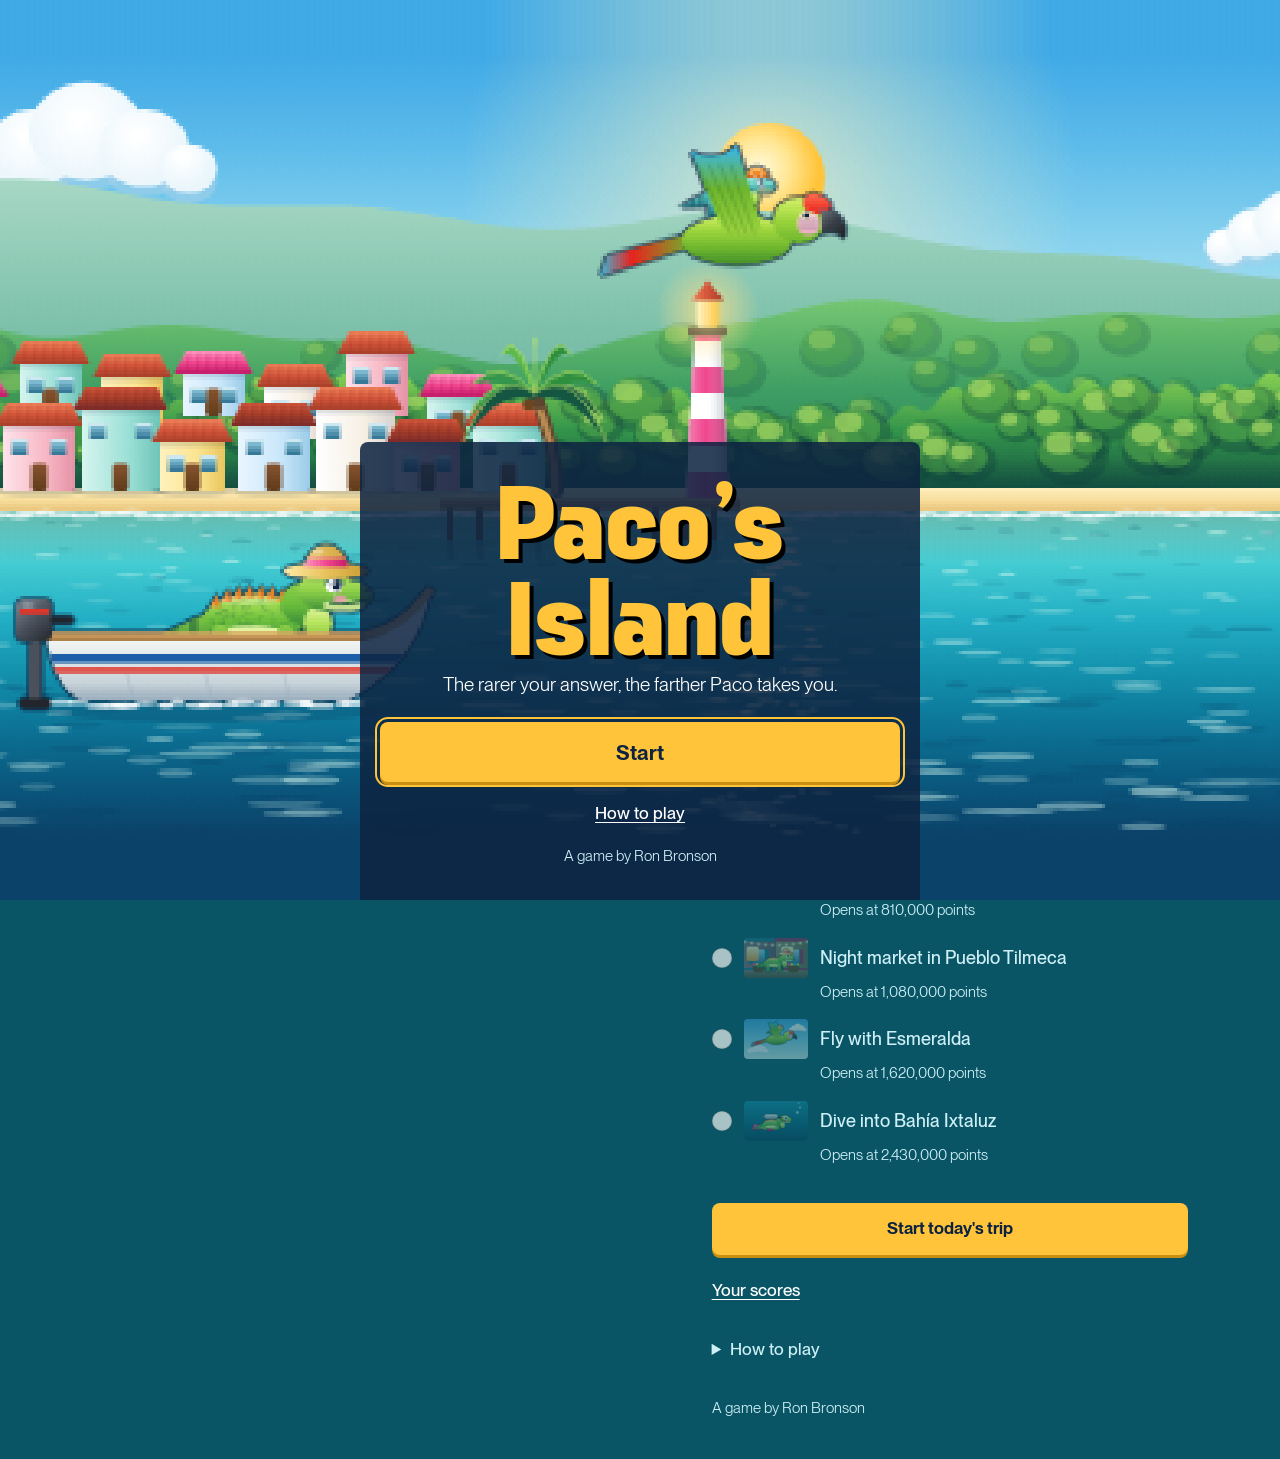
<file: index.html>
<!doctype html>
<html lang="en">
<head>
<meta charset="utf-8">
<meta name="viewport" content="width=device-width, initial-scale=1, viewport-fit=cover">
<title>Paco's Island</title>
<meta name="description" content="A daily trivia game. The rarer your answer, the farther Paco the iguana takes you.">
<meta name="theme-color" content="#095565">
<link rel="manifest" href="manifest.webmanifest">
<link rel="apple-touch-icon" href="icons/icon-180.png">
<meta name="mobile-web-app-capable" content="yes">
<meta name="apple-mobile-web-app-title" content="Paco's Island">
<meta property="og:type" content="website">
<meta property="og:url" content="https://pacoisland.fun/">
<meta property="og:site_name" content="Paco's Island">
<meta property="og:title" content="Paco's Island">
<meta property="og:description" content="A daily trivia game. The rarer your answer, the farther Paco the iguana takes you.">
<meta property="og:image" content="https://pacoisland.fun/icons/og.png">
<meta property="og:image:width" content="1200">
<meta property="og:image:height" content="630">
<meta property="og:image:alt" content="Paco the iguana rides a boat across a bay past a beach town and a striped lighthouse, while his twin Mario flies overhead on Esmeralda, a green macaw.">
<meta name="twitter:card" content="summary_large_image">
<meta name="twitter:title" content="Paco's Island">
<meta name="twitter:description" content="A daily trivia game. The rarer your answer, the farther Paco the iguana takes you.">
<meta name="twitter:image" content="https://pacoisland.fun/icons/og.png">
<meta name="twitter:image:alt" content="Paco the iguana rides a boat across a bay past a beach town and a striped lighthouse, while his twin Mario flies overhead on Esmeralda, a green macaw.">
<link rel="canonical" href="https://pacoisland.fun/">
<link rel="icon" href="icons/favicon.svg" type="image/svg+xml">
<link rel="preload" href="fonts/PPFuji-Bold.woff2" as="font" type="font/woff2" crossorigin>
<link rel="preload" href="fonts/PPNeueMontreal-Book.woff2" as="font" type="font/woff2" crossorigin>
<link rel="stylesheet" href="css/style.css">
</head>
<body>
<section id="splash" class="splash" aria-labelledby="splashWord" hidden>
  <canvas id="splashArt" class="splash-art" aria-hidden="true"></canvas>
  <div class="splash-box">
    <h1 id="splashWord" class="splash-word"></h1>
    <p id="splashLine" class="splash-line"></p>
    <button id="splashStart" class="btn primary wide splash-start" type="button"></button>
    <button id="splashHow" class="text-link splash-how" type="button"></button>
    <p id="splashCredit" class="splash-credit"></p>
  </div>
</section>
<main class="page">
  <div class="scene" id="scene">
    <div class="hud" id="hud" hidden>
      <p class="hud-where" id="tripWhere"></p>
      <p class="hud-score" id="tripScore">0</p>
    </div>
    <button class="music-toggle" id="musicBtn" type="button" aria-pressed="false"></button>
  </div>

  <section id="title" class="screen" aria-labelledby="titleHead">
    <h1 id="titleHead" class="wordmark" tabindex="-1"></h1>
    <p class="lede" id="intro"></p>
    <fieldset class="trips modes" id="levels">
      <legend id="levelLegend"></legend>
      <div class="mode"><input type="radio" name="level" id="level-paco" value="paco"><label for="level-paco" id="levelPaco"></label><span class="mode-note" id="levelPacoNote"></span></div>
      <div class="mode"><input type="radio" name="level" id="level-mario" value="mario"><label for="level-mario" id="levelMario"></label><span class="mode-note" id="levelMarioNote"></span></div>
      <div class="mode"><input type="radio" name="level" id="level-vacation" value="vacation"><label for="level-vacation" id="levelVacation"></label><span class="mode-note" id="levelVacationNote"></span></div>
    </fieldset>
    <fieldset class="trips modes" id="modes" hidden>
      <legend id="modeLegend"></legend>
      <div class="mode"><input type="radio" name="mode" id="mode-daily" value="daily"><label for="mode-daily" id="modeDaily"></label><span class="mode-note" id="modeDailyNote"></span></div>
      <div class="mode"><input type="radio" name="mode" id="mode-endless" value="endless"><label for="mode-endless" id="modeEndless"></label><span class="mode-note" id="modeEndlessNote"></span></div>
    </fieldset>
    <fieldset class="trips" id="trips">
      <legend id="tripLegend"></legend>
    </fieldset>
    <button class="btn primary wide" id="startBtn" type="button"></button>
    <button class="text-link" id="scoresBtn" type="button"></button>
    <button class="text-link" id="leaveBtn" type="button" hidden></button>
    <details class="how" id="how">
      <summary id="howHead"></summary>
      <ul id="howList"></ul>
    </details>
    <p class="credit" id="credit"></p>
  </section>

  <section id="play" class="screen" hidden aria-labelledby="qText">
    <div class="q-top">
      <p class="q-count" id="qCount"></p>
      <ol class="squares" id="squares" aria-hidden="true"></ol>
    </div>
    <h2 class="q-text" id="qText" tabindex="-1"></h2>
    <form id="answerForm" class="answer" autocomplete="off" novalidate>
      <label for="answerInput" id="answerLabel"></label>
      <div class="answer-row">
        <input id="answerInput" name="answer" type="text" autocapitalize="words" autocorrect="off" spellcheck="false" enterkeyhint="go">
        <button class="btn primary" id="answerBtn" type="submit"></button>
      </div>
    </form>
    <div class="clock" id="clock">
      <div class="clock-track"><div class="clock-fill" id="clockFill"></div></div>
      <p class="clock-num" id="clockNum" aria-hidden="true"></p>
    </div>
    <p class="note" id="note" role="status" aria-live="polite"></p>
    <button class="btn stumped" id="stumpedBtn" type="button"></button>
    <div class="result" id="result" hidden>
      <p class="result-name" id="resultName"></p>
      <p class="result-pts" id="resultPts" aria-hidden="true"></p>
      <p class="result-split"><span id="resultRarity"></span> <span id="resultSpeed" class="speed"></span></p>
      <p class="sr" id="resultSay" role="status" aria-live="polite"></p>
      <div class="cameo" id="cameo" hidden>
        <div class="cameo-who"><span class="cameo-art" id="cameoMarioArt"></span><p><strong id="cameoMarioName">Mario</strong> <span id="cameoMario"></span></p></div>
        <div class="cameo-who parrot"><p><strong id="cameoParrotName"></strong> <span id="cameoParrot"></span></p><span class="cameo-art" id="cameoParrotArt"></span></div>
      </div>
      <button class="btn primary wide" id="nextBtn" type="button"></button>
    </div>
  </section>

  <section id="menu" class="screen" hidden aria-labelledby="menuHead">
    <p class="q-count" id="menuCount"></p>
    <p class="treat-answer"><span id="menuAnswer"></span> <span class="treat-pts" id="menuPts"></span></p>
    <div class="menu-card">
      <h2 class="menu-head" id="menuHead" tabindex="-1"></h2>
      <p class="menu-say" id="menuSay"></p>
      <h3 class="menu-sec" id="menuDrinksHead"></h3>
      <ul class="menu-list" id="menuDrinks"></ul>
      <h3 class="menu-sec" id="menuPlatesHead"></h3>
      <ul class="menu-list" id="menuPlates"></ul>
    </div>
  </section>

  <section id="treat" class="screen" hidden aria-labelledby="treatHead">
    <p class="q-count" id="treatCount"></p>
    <div class="treat-art"><span class="treat-item" id="treatItem"></span></div>
    <h2 class="treat-head" id="treatHead" tabindex="-1"></h2>
    <p class="treat-note" id="treatNote"></p>
    <div class="cameo-who treat-say"><p><strong id="treatWho"></strong> <span id="treatSay"></span></p></div>
    <button class="btn primary wide" id="treatBtn" type="button"></button>
  </section>

  <section id="end" class="screen" hidden aria-labelledby="endHead">
    <button class="text-link home-link" id="homeBtn" type="button"></button>
    <h1 class="end-head" id="endHead" tabindex="-1"></h1>
    <p class="end-note" id="endNext"></p>

    <h2 class="sub" id="sheetHead"></h2>
    <ol class="sheet" id="sheet"></ol>
    <dl class="totals">
      <div id="rarityRow"><dt id="rarityLabel"></dt><dd id="rarityTotal"></dd></div>
      <div id="speedRow"><dt id="speedLabel"></dt><dd id="speedTotal"></dd></div>
      <div id="islandRow" hidden><dt id="islandLabel"></dt><dd id="islandTotal"></dd></div>
      <div class="grand"><dt id="totalLabel"></dt><dd id="grandTotal"></dd></div>
      <div id="timeRow"><dt id="timeLabel"></dt><dd id="timeTotal"></dd></div>
    </dl>
    <p class="beat" id="endBeat"></p>
    <p class="end-note" id="endLifetime"></p>
    <p class="end-note" id="endUnlock"></p>
    <p class="keep-tip" id="endKeep" hidden></p>
    <button class="text-link" id="endScoresBtn" type="button"></button>

    <div class="share" id="share">
      <pre class="share-text" id="shareText"></pre>
      <p class="mark-key" id="markKey"></p>
      <div class="share-actions">
        <button class="btn primary" id="copyBtn" type="button"></button>
        <button class="btn quiet" id="moveBtn" type="button"></button>
      </div>
      <p class="note" id="copyNote" role="status" aria-live="polite"></p>
    </div>

    <div class="earlier" id="earlier" hidden>
      <h2 class="sub" id="earlierHead"></h2>
      <ul class="earlier-list" id="earlierList"></ul>
    </div>

    <div class="suggest" id="suggest" hidden>
      <p class="end-note" id="suggestText"></p>
      <button class="btn quiet wide" id="suggestBtn" type="button"></button>
    </div>

    <div class="round-actions" id="roundActions" hidden>
      <button class="btn primary wide" id="againBtn" type="button"></button>
      <button class="btn quiet wide" id="changeTripBtn" type="button"></button>
      <button class="text-link" id="leaveEndBtn" type="button"></button>
    </div>

    <p class="credit" id="comeBack"></p>
  </section>

  <section id="scores" class="screen" hidden aria-labelledby="scoresHead">
    <button class="text-link home-link" id="scoresBack" type="button"></button>
    <h1 class="end-head" id="scoresHead" tabindex="-1"></h1>
    <p class="end-note" id="scoresNone"></p>
    <dl class="totals" id="scoresStats"></dl>
    <h2 class="sub" id="scoresDaysHead"></h2>
    <ol class="sheet" id="scoresList"></ol>
    <p class="keep-tip" id="scoresKeep" hidden></p>
    <button class="btn quiet wide" id="backupBtn" type="button"></button>
  </section>
</main>

<dialog id="moveDialog" aria-labelledby="moveHead">
  <h2 id="moveHead"></h2>
  <p id="moveBody"></p>
  <input id="moveLink" type="text" readonly aria-labelledby="moveHead">
  <div class="share-actions">
    <button class="btn primary" id="copyLinkBtn" type="button"></button>
    <button class="btn quiet" id="closeMove" type="button"></button>
  </div>
  <p class="note" id="moveNote" role="status" aria-live="polite"></p>
</dialog>

<dialog id="importDialog" aria-labelledby="importHead">
  <h2 id="importHead"></h2>
  <p id="importBody"></p>
  <div class="share-actions">
    <button class="btn primary" id="importYes" type="button"></button>
    <button class="btn quiet" id="importNo" type="button"></button>
  </div>
</dialog>

<script src="vendor/pixi.min.js"></script>
<script src="js/rarity.js"></script>
<script src="js/locked-days.js"></script>
<script src="js/data.js"></script>
<script src="js/prompts.js"></script>
<script src="js/engine.js"></script>
<script src="js/copy.js"></script>
<script src="js/music.js"></script>
<script src="js/splash.js"></script>
<script src="js/art.js"></script>
<script src="js/scene.js"></script>
<script src="js/app.js"></script>
</body>
</html>
</file>
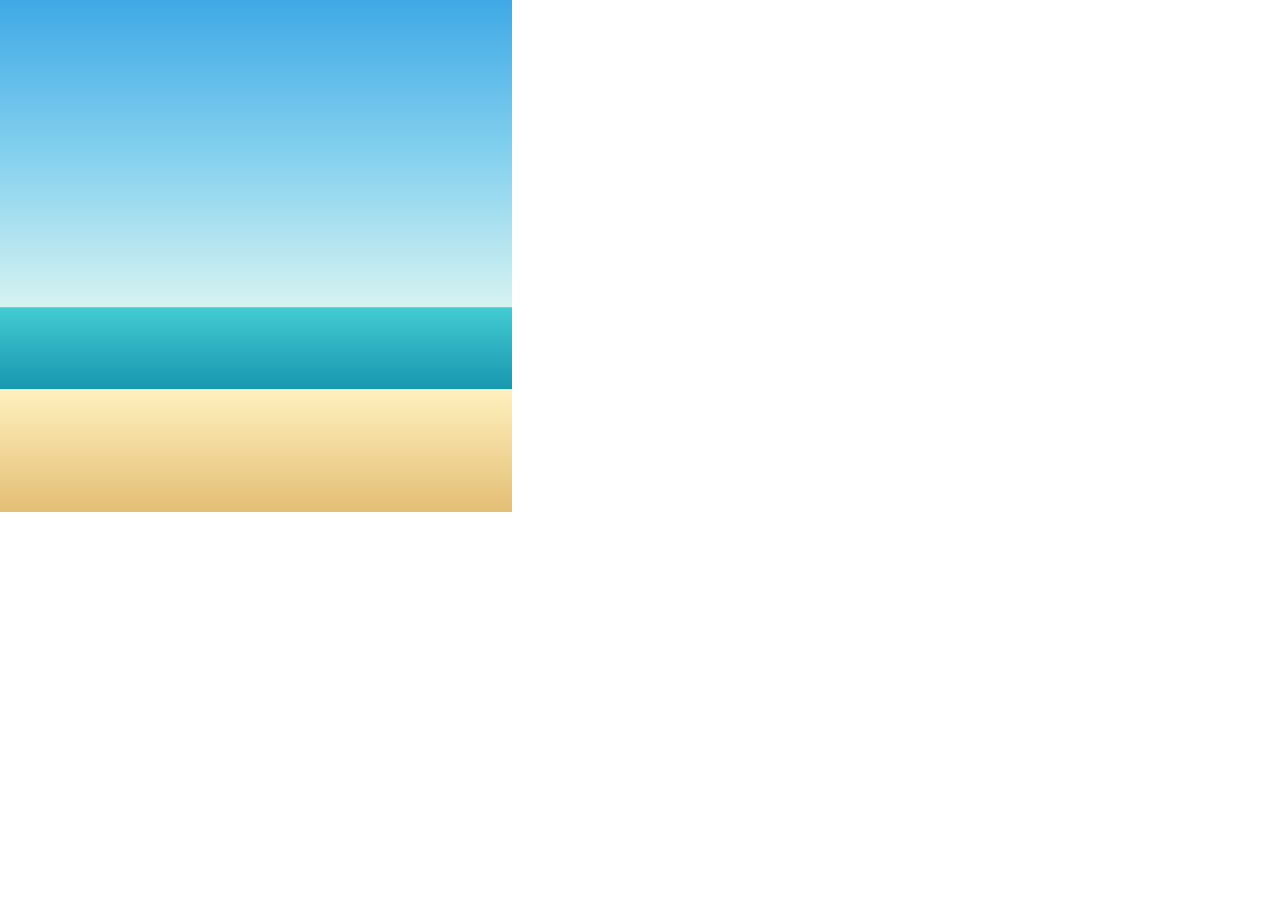
<file: tools/icon.html>
<!doctype html>
<!-- Draws the app icons from the game's own art. Run: python3 tools/icon.py -->
<html><head><meta charset="utf-8"><style>html, body { margin: 0; } canvas { display: block; }</style></head><body>
<canvas id="c"></canvas>
<script src="../js/rarity.js"></script><script src="../js/data.js"></script><script src="../js/prompts.js"></script><script src="../js/engine.js"></script>
<script src="../js/art.js"></script>
<script>
  const q = new URLSearchParams(location.search), S = Number(q.get('size') || 512), pad = q.get('maskable') ? 0.2 : 0.06;
  const c = document.getElementById('c'); c.width = c.height = S; const g = c.getContext('2d');
  const lin = (y0, y1, cols) => { const gr = g.createLinearGradient(0, y0, 0, y1); cols.forEach((col, i) => gr.addColorStop(i / (cols.length - 1), col)); return gr; };
  g.fillStyle = lin(0, S * 0.6, ['#3FA9E6', '#84D0EE', '#D6F3F1']); g.fillRect(0, 0, S, S * 0.6);
  g.fillStyle = lin(S * 0.6, S * 0.78, ['#43CBD2', '#1390AC']); g.fillRect(0, S * 0.6, S, S * 0.18);
  g.fillStyle = lin(S * 0.76, S, ['#FFF0BF', '#E4BE74']); g.fillRect(0, S * 0.76, S, S * 0.24);
  const w = S * (1 - pad * 2), k = w / 76, p = Art.paco('stand', 0, k);
  g.fillStyle = 'rgba(13,35,64,0.18)'; g.beginPath(); g.ellipse(S / 2, S * 0.5 + p.height * 0.47, w * 0.34, S * 0.025, 0, 0, Math.PI * 2); g.fill();
  g.drawImage(p, S * pad, S * 0.5 - p.height * 0.5);
  document.title = 'ready';
</script></body></html>
</file>
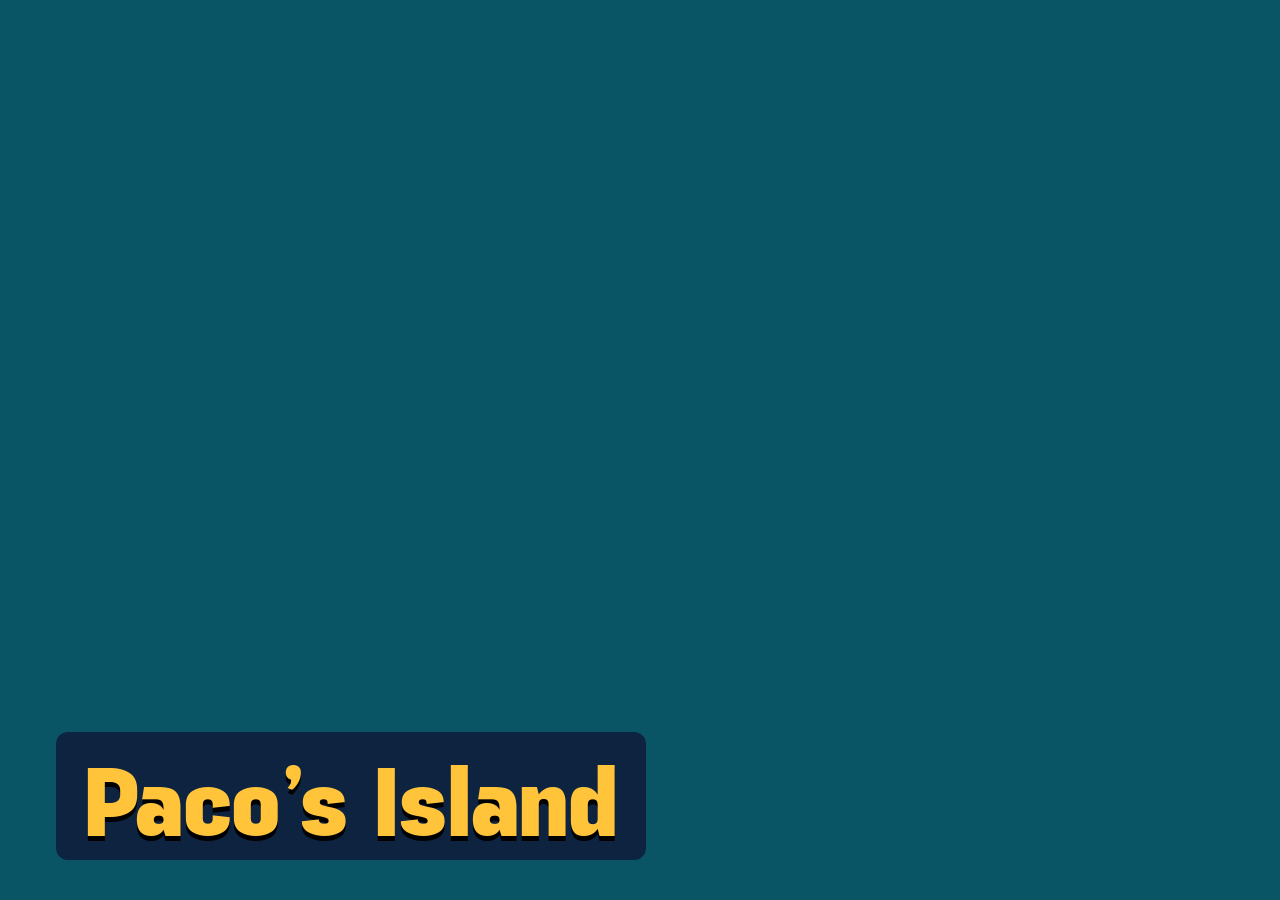
<file: tools/og.html>
<!doctype html>
<!-- Builds icons/og.png, the 1200 x 630 share card. Run: python3 tools/og.py -->
<html><head><meta charset="utf-8">
<style>
@font-face { font-family: Fuji; src: url(../fonts/PPFuji-Bold.woff2) format('woff2'); }
html, body { margin: 0; width: 1200px; height: 630px; overflow: hidden; background: #095565; }
canvas { position: absolute; left: 0; top: 0; width: 1200px; height: 630px; }
.word { position: absolute; left: 56px; bottom: 40px; margin: 0; padding: 18px 28px 14px; background: #0D2340; border-radius: 12px; color: #FFC43A; font: 96px/1 Fuji, sans-serif; text-shadow: 0 5px 0 #000; }
</style></head><body>
<canvas id="c" width="1200" height="630"></canvas>
<p class="word">Paco’s Island</p>
<script src="../js/rarity.js"></script><script src="../js/data.js"></script><script src="../js/prompts.js"></script><script src="../js/engine.js"></script>
<script src="../js/art.js"></script>
<script>
  const X = Number(new URLSearchParams(location.search).get('x') || 0);
  const g = document.getElementById('c').getContext('2d'); g.scale(2, 2);
  const strip = Art.coast();
  // The strip is 240 tall and the card 315 at this scale, so the top sky row is repeated above it.
  g.drawImage(strip, X, 0, 600, 1, 0, 0, 600, 76);
  g.drawImage(strip, X, 0, 600, 240, 0, 75, 600, 240);
  const b = Art.boat(0);
  g.drawImage(b, 400, 75 + Art.COAST.horizon + 55 - b.height + 9);
  // Esmeralda overhead, with Paco's twin Mario on her back
  Art.setRider('mario'); const f = Art.flier(0); Art.setRider('paco');
  g.drawImage(f, 300, 38);
  document.title = 'ready';
</script></body></html>
</file>
<file: css/style.css>
/* Paco's Island. Daytime on Bahía Ixtaluz, a fictional bay.
   Bay #095565 is the play surface. Sun #FFC43A is the one action color.
   Fonts: PP Fuji Bold for the wordmark and numbers, PP Neue Montreal for
   everything people read. Owner-licensed files in /fonts.
   No dividers: sections are separated by space, type size and color. */

@font-face { font-family: 'PP Fuji'; src: url('../fonts/PPFuji-Bold.woff2') format('woff2'); font-weight: 700; font-display: swap; }
@font-face { font-family: 'PP Neue Montreal'; src: url('../fonts/PPNeueMontreal-Book.woff2') format('woff2'); font-weight: 400; font-display: swap; }
@font-face { font-family: 'PP Neue Montreal'; src: url('../fonts/PPNeueMontreal-Medium.woff2') format('woff2'); font-weight: 500; font-display: swap; }
@font-face { font-family: 'PP Neue Montreal'; src: url('../fonts/PPNeueMontreal-Semibold.woff2') format('woff2'); font-weight: 600; font-display: swap; }

:root {
  --bay: #095565;
  --bay-deep: #07475A;
  --bay-lift: #0E6678;
  --foam: #FFFFFF;
  --mist: #CDEFF5;
  --sun: #FFC43A;
  --menu-paper: #FFF4DC;
  --menu-pick: #F6DFAE;
  --menu-soft: #4A4436;
  --sun-deep: #C98F12;
  --sun-lift: #FFD266;
  --ink: #0D2340;
  --sky: #8ED8EE;
  --leaf: #BDE66E;
  --coral: #F7A8CB;
  --bougain: #C21A68;
  --sab: env(safe-area-inset-bottom, 0px);
  --read: 'PP Neue Montreal', system-ui, -apple-system, sans-serif;
  --show: 'PP Fuji', 'PP Neue Montreal', system-ui, sans-serif;
}

* { box-sizing: border-box; }
html { background: var(--bay); }
body { margin: 0; color: var(--foam); background: var(--bay); font: 400 17px/1.45 var(--read); -webkit-font-smoothing: antialiased; }
[hidden] { display: none !important; }
.sr { position: absolute; width: 1px; height: 1px; overflow: hidden; clip: rect(0 0 0 0); white-space: nowrap; }

.page { max-width: 560px; margin: 0 auto; padding-bottom: calc(40px + var(--sab)); }

/* the trip scene, with the score laid over it */
.scene { position: relative; background: var(--sky); aspect-ratio: 2 / 1; overflow: hidden; }
.scene canvas { display: block; width: 100%; height: 100%; }
.scene.no-scene { aspect-ratio: auto; height: 0; }
.hud { position: absolute; inset: 10px 10px auto 10px; display: flex; justify-content: space-between; align-items: flex-start; gap: 8px; pointer-events: none; }
.hud p { margin: 0; padding: 6px 10px; border-radius: 6px; background: var(--ink); }
.hud-where { font-weight: 500; font-size: 14px; line-height: 1.25; max-width: 60%; }
.hud-score { font: 700 22px/1 var(--show); color: var(--sun); font-variant-numeric: tabular-nums; }
.btn.stumped { display: block; margin-top: 40px; background: var(--coral); border-color: var(--coral); color: var(--ink); }
.btn.stumped:hover { background: #F590BC; }
.cameo { display: grid; gap: 10px; margin: 16px 0 20px; }
.cameo-who { display: flex; align-items: center; gap: 12px; }
.cameo-who.parrot { justify-content: flex-end; text-align: right; }
.cameo-who p { margin: 0; padding: 10px 14px; border-radius: 10px; background: var(--bay-lift); font-size: 17px; line-height: 1.35; }
.cameo-who strong { display: block; font-size: 14px; color: var(--sun); }
.cameo-art canvas { display: block; width: 100%; height: auto; }
.cameo-who:first-child .cameo-art { flex: none; width: 114px; }
.cameo-who.parrot .cameo-art { flex: none; width: 76px; }
.splash { position: fixed; inset: 0; z-index: 40; display: flex; flex-direction: column; justify-content: flex-end; background: var(--bay); }
.splash[hidden] { display: none; }
.splash-art { position: absolute; inset: 0; width: 100%; height: 100%; }
.splash-box { position: relative; width: min(560px, 100%); margin: 0 auto; padding: 28px 20px calc(32px + var(--sab)); text-align: center; background: rgba(13, 35, 64, 0.86); border-radius: 8px 8px 0 0; }
.splash-word { margin: 0 0 10px; font: 700 clamp(60px, 17vw, 104px)/0.92 var(--show); color: var(--sun); text-shadow: 4px 4px 0 #000; }
.splash-line { margin: 0 auto 24px; max-width: 26em; font-size: 19px; line-height: 1.4; }
.btn.splash-start { min-height: 60px; font-size: 21px; }
.text-link.splash-how { display: inline-block; margin-top: 12px; }
.splash-credit { margin: 14px 0 0; font-size: 15px; color: var(--mist); }
.beat { margin: 0 0 10px; font-weight: 600; font-size: 18px; color: var(--sun); }
.beat:empty { display: none; }
.mark-key { margin: 8px 0 16px; font-size: 14px; line-height: 1.6; color: var(--mist); }
.mark-key span { white-space: nowrap; }
.keep-tip { margin: 16px 0 0; padding: 12px 14px; border-radius: 8px; background: var(--bay-deep); color: var(--foam); font-size: 15px; }
.keep-tip + .btn { margin-top: 16px; }
#scores .totals { margin-top: 8px; }
#scores .sheet .when { font-weight: 600; }
#scores .sheet .what { grid-column: 2 / 4; font-size: 14px; color: var(--mist); }
#scores .day-row { display: grid; grid-template-columns: 16px 1fr auto; gap: 2px 12px; align-items: baseline; padding: 4px 0; font-size: 15px; }
#scores .day-row .q { grid-column: 2 / 4; color: var(--mist); font-size: 13px; }
#backupBtn { margin-top: 24px; }
.music-toggle { position: absolute; right: 10px; bottom: 10px; min-height: 36px; padding: 6px 12px; border: 2px solid var(--mist); border-radius: 6px; background: var(--ink); color: var(--foam); font: 500 14px/1 var(--read); cursor: pointer; }
.music-toggle[aria-pressed="true"] { background: var(--sun); border-color: var(--sun); color: var(--ink); }
.music-toggle:focus-visible { outline: 3px solid var(--sun); outline-offset: 2px; }

.screen { padding: 28px 20px 0; }

/* title */
.wordmark:focus { outline: none; }
.wordmark { margin: 0 0 12px; font: 700 52px/0.95 var(--show); color: var(--sun); text-shadow: 3px 3px 0 var(--ink); }
.lede { margin: 0 0 28px; font-size: 19px; line-height: 1.4; max-width: 34em; }

.trips { margin: 0 0 28px; padding: 0; border: 0; }
.trips legend { padding: 0; margin-bottom: 12px; font-weight: 600; font-size: 18px; }
.trip { display: grid; grid-template-columns: 20px 64px 1fr; align-items: center; gap: 4px 12px; padding: 8px 0; }
.trip input { width: 20px; height: 20px; margin: 0; accent-color: var(--sun); }
.trip img { width: 64px; height: 40px; border-radius: 4px; }
.trip label { font-weight: 500; font-size: 18px; }
.trip .lock { grid-column: 3; font-size: 15px; color: var(--mist); }
.trip.locked img { opacity: 0.45; }
.trip.locked label { color: var(--mist); }
.mode { display: grid; grid-template-columns: 20px 1fr; align-items: center; gap: 2px 12px; padding: 8px 0; }
.mode input { width: 20px; height: 20px; margin: 0; accent-color: var(--sun); }
.mode label { font-weight: 500; font-size: 18px; }
.mode-note { grid-column: 2; font-size: 15px; color: var(--mist); }
.text-link { display: block; margin: 16px 0 0; padding: 8px 0; border: 0; background: none; color: var(--foam); font: 500 17px/1.3 var(--read); text-decoration: underline; text-underline-offset: 3px; cursor: pointer; }
.earlier { margin: 24px 0 0; }
.earlier-list { margin: 0; padding: 0; list-style: none; }
.earlier-list li { display: flex; justify-content: space-between; gap: 12px; padding: 6px 0; color: var(--mist); }
.earlier-list .pts { font-weight: 600; color: var(--foam); }
.suggest { margin: 20px 0 0; }
.suggest .btn { margin-top: 10px; }
.round-actions { display: grid; gap: 12px; margin: 24px 0 8px; }

.btn { display: inline-flex; align-items: center; justify-content: center; min-height: 52px; padding: 0 22px; border-radius: 8px; border: 1px solid transparent; font: 600 17px/1 var(--read); cursor: pointer; transition: background-color 150ms ease, border-color 150ms ease; }
.btn.primary { background: var(--sun); color: var(--ink); box-shadow: 0 3px 0 var(--sun-deep); }
.btn.primary:hover { background: var(--sun-lift); }
.btn.quiet { background: transparent; color: var(--foam); border-color: var(--mist); }
.btn.quiet:hover { background: var(--bay-lift); }
.btn.wide { width: 100%; }
:focus-visible { outline: 2px solid var(--sun); outline-offset: 3px; }

.how { margin: 28px 0 0; }
.how summary { cursor: pointer; font-weight: 500; color: var(--mist); }
.how ul { margin: 12px 0 0; padding-left: 20px; }
.how li { margin-bottom: 8px; }
.credit { margin: 36px 0 0; font-size: 15px; color: var(--mist); }

/* play */
.q-top { display: flex; justify-content: space-between; align-items: center; gap: 16px; margin-bottom: 14px; }
.q-count { margin: 0; font-weight: 500; color: var(--mist); font-size: 15px; }
.squares { display: flex; gap: 4px; margin: 0; padding: 0; list-style: none; }
.squares li { font-size: 18px; line-height: 1; opacity: 1; }
.squares li:not([data-b]) { opacity: 0.4; }
.squares li.now { opacity: 1; }

.q-text { margin: 0 0 22px; font-weight: 600; font-size: 25px; line-height: 1.22; }
.q-text:focus { outline: none; }
.answer label { display: block; margin-bottom: 6px; font-weight: 500; font-size: 15px; color: var(--mist); }
.answer-row { display: flex; gap: 8px; }
.answer input { flex: 1; min-width: 0; min-height: 52px; padding: 0 14px; border-radius: 8px; border: 2px solid var(--ink); background: var(--foam); color: var(--ink); font: 500 19px/1 var(--read); }

.clock { display: flex; align-items: center; gap: 12px; margin-top: 18px; }
.clock-track { flex: 1; height: 10px; border-radius: 5px; background: var(--bay-deep); overflow: hidden; }
.clock-fill { height: 100%; width: 100%; background: var(--sun); }
.clock.low .clock-fill { background: var(--coral); }
.clock-num { margin: 0; min-width: 2ch; text-align: right; font: 700 24px/1 var(--show); color: var(--sun); font-variant-numeric: tabular-nums; }
.clock.low .clock-num { color: var(--coral); }
.clock.island .clock-track { display: none; }
.clock.island .clock-num { flex: 1; text-align: left; color: var(--leaf); }

.note { min-height: 1.45em; margin: 12px 0 0; color: var(--mist); }
.note.bad { color: var(--coral); }
.note.good { color: var(--leaf); }

.result { margin-top: 4px; }
.result p { margin: 0; }
.result-name { font-weight: 600; font-size: 22px; }
/* Vacation mode: Maria brings a treat between questions */
.treat-answer { margin: 0 0 18px; font-weight: 600; font-size: 20px; }
.treat-pts { margin-left: 6px; font: 700 22px/1 var(--show); color: var(--sun); font-variant-numeric: tabular-nums; }
.treat-art { display: flex; align-items: flex-end; justify-content: center; gap: 8px; margin: 0 0 14px; }
.treat-item { flex: none; width: 176px; }
.treat-art canvas { display: block; width: 100%; height: auto; }
.treat-head { margin: 0 0 4px; font: 700 30px/1.05 var(--show); color: var(--sun); text-shadow: 2px 2px 0 var(--ink); text-align: center; }
.treat-head:focus { outline: none; }
.treat-note { margin: 0 0 16px; text-align: center; font-size: 17px; }
.treat-say { margin: 0 0 20px; }
/* Maria's menu: a paper card with every drink and plate */
.menu-card { margin: 0 0 24px; padding: 20px 16px 8px; border-radius: 8px; background: var(--menu-paper); color: var(--ink); }
.menu-head { margin: 0; font: 700 30px/1 var(--show); text-align: center; }
.menu-head:focus { outline: none; }
.menu-say { margin: 6px 0 14px; text-align: center; font-size: 16px; }
.menu-sec { margin: 14px 0 4px; padding-bottom: 4px; border-bottom: 2px solid var(--ink); font: 700 18px/1 var(--show); }
.menu-list { margin: 0; padding: 0; list-style: none; }
.menu-item { display: grid; grid-template-columns: 64px 1fr; align-items: center; gap: 12px; width: 100%; min-height: 64px; padding: 6px 4px; border: 0; border-radius: 8px; background: none; color: inherit; font: inherit; text-align: left; cursor: pointer; }
.menu-item:hover, .menu-item:focus-visible { background: var(--menu-pick); }
.menu-item:focus-visible { outline: 3px solid var(--ink); outline-offset: 0; }
.menu-item canvas { display: block; width: 64px; height: auto; }
.menu-name { display: block; font-weight: 600; font-size: 18px; }
.menu-desc { display: block; font-size: 15px; color: var(--menu-soft); }
/* the menu and Maria's delivery slide in, a screen of their own */
.screen.enter { animation: screen-in 320ms ease-out; }
@keyframes screen-in { from { opacity: 0; transform: translateY(28px); } to { opacity: 1; transform: none; } }
@media (prefers-reduced-motion: reduce) { .screen.enter { animation: none; } }
.result-pts { margin-top: 6px !important; font: 700 56px/1 var(--show); color: var(--sun); text-shadow: 3px 3px 0 var(--ink); font-variant-numeric: tabular-nums; }
.result-split { margin-top: 10px !important; font-weight: 500; }
.result-split .speed { color: var(--leaf); }
.result .btn { margin-top: 24px; }

/* end */
.home-link { margin: 0 0 12px; }
.end-head { margin: 0 0 8px; font: 700 34px/1.05 var(--show); color: var(--sun); text-shadow: 2px 2px 0 var(--ink); }
.end-head:focus { outline: none; }
.end-note { margin: 0 0 6px; color: var(--mist); }
.end-note:empty { display: none; }
.sub { margin: 32px 0 12px; font-weight: 600; font-size: 20px; }

.sheet { margin: 0; padding: 0; list-style: none; }
.sheet summary { display: grid; grid-template-columns: 16px 1fr auto 10px; gap: 2px 12px; align-items: baseline; padding: 9px 0; cursor: pointer; list-style: none; border-radius: 4px; }
.sheet summary::-webkit-details-marker { display: none; }
.sheet .sq { font-size: 18px; line-height: 1; align-self: center; }
.sheet .name { font-weight: 600; }
.sheet .name.none { color: var(--mist); font-weight: 400; }
.sheet .pts { font: 700 19px/1 var(--show); color: var(--sun); font-variant-numeric: tabular-nums; text-align: right; }
.sheet .caret { width: 7px; height: 7px; align-self: center; border-right: 2px solid var(--mist); border-bottom: 2px solid var(--mist); transform: translateY(-2px) rotate(45deg); }
.sheet details[open] .caret { transform: translateY(2px) rotate(-135deg); }
.sheet .split { grid-column: 2 / 4; font-size: 14px; color: var(--mist); }
.sheet .more { padding: 2px 22px 16px 28px; }
.a-q { margin: 0 0 10px; font-weight: 500; }
.a-head { margin: 0 0 6px; color: var(--mist); font-size: 15px; }
.all { margin: 0; padding: 0; list-style: none; columns: 2; column-gap: 24px; font-size: 15px; }
.all li { display: flex; justify-content: space-between; gap: 8px; break-inside: avoid; padding: 2px 0; }
.all li .pct { color: var(--mist); font-variant-numeric: tabular-nums; }
.all li.mine { color: var(--sun); font-weight: 600; }
.all li.mine .pct { color: var(--sun); }

.totals { margin: 16px 0 20px; padding: 14px 16px; border-radius: 8px; background: var(--bay-deep); }
.totals div { display: flex; justify-content: space-between; align-items: baseline; gap: 12px; padding: 3px 0; }
.totals dt { color: var(--mist); }
.totals dd { margin: 0; font: 700 19px/1.2 var(--show); font-variant-numeric: tabular-nums; }
.totals .grand { margin: 8px 0; }
.totals .grand dt { color: var(--foam); font-weight: 600; font-size: 19px; }
.totals .grand dd { font-size: 40px; color: var(--sun); text-shadow: 2px 2px 0 var(--ink); }

.share { margin: 28px 0 8px; }
.share-text { margin: 0 0 12px; padding: 14px 16px; border-radius: 8px; background: var(--bay-deep); font: 400 16px/1.5 var(--read); white-space: pre-wrap; user-select: all; }
.share-actions { display: flex; flex-wrap: wrap; gap: 10px; }
.share-actions .btn { flex: 1 1 200px; }


dialog { max-width: min(480px, calc(100vw - 32px)); padding: 24px; border: 0; border-radius: 10px; background: var(--bay-deep); color: var(--foam); box-shadow: 0 2px 8px rgba(0, 0, 0, 0.2); }
dialog::backdrop { background: rgba(13, 35, 64, 0.6); }
dialog h2 { margin: 0 0 8px; font-size: 22px; font-weight: 600; }
dialog p { margin: 0 0 16px; }
#moveLink { width: 100%; min-height: 44px; margin-bottom: 12px; padding: 0 12px; border-radius: 8px; border: 2px solid var(--ink); background: var(--foam); color: var(--ink); font: 400 15px/1 var(--read); }

@media (max-width: 380px) {
  .wordmark { font-size: 44px; }
  .result-pts { font-size: 46px; }
  .all { columns: 1; }
}
@media (prefers-reduced-motion: reduce) { * { transition: none !important; } }

/* computers: the scene sits beside the game and stays in view */
@media (min-width: 960px) {
  .page { max-width: 1160px; display: grid; grid-template-columns: minmax(0, 1.2fr) minmax(0, 1fr); column-gap: 48px; align-items: start; padding: 40px 32px calc(40px + var(--sab)); }
  .scene { grid-column: 1; grid-row: 1 / span 3; position: sticky; top: 40px; border-radius: 8px; }
  .screen, .page > .note { grid-column: 2; padding: 0; }
  .wordmark { font-size: 64px; }
}
</file>
